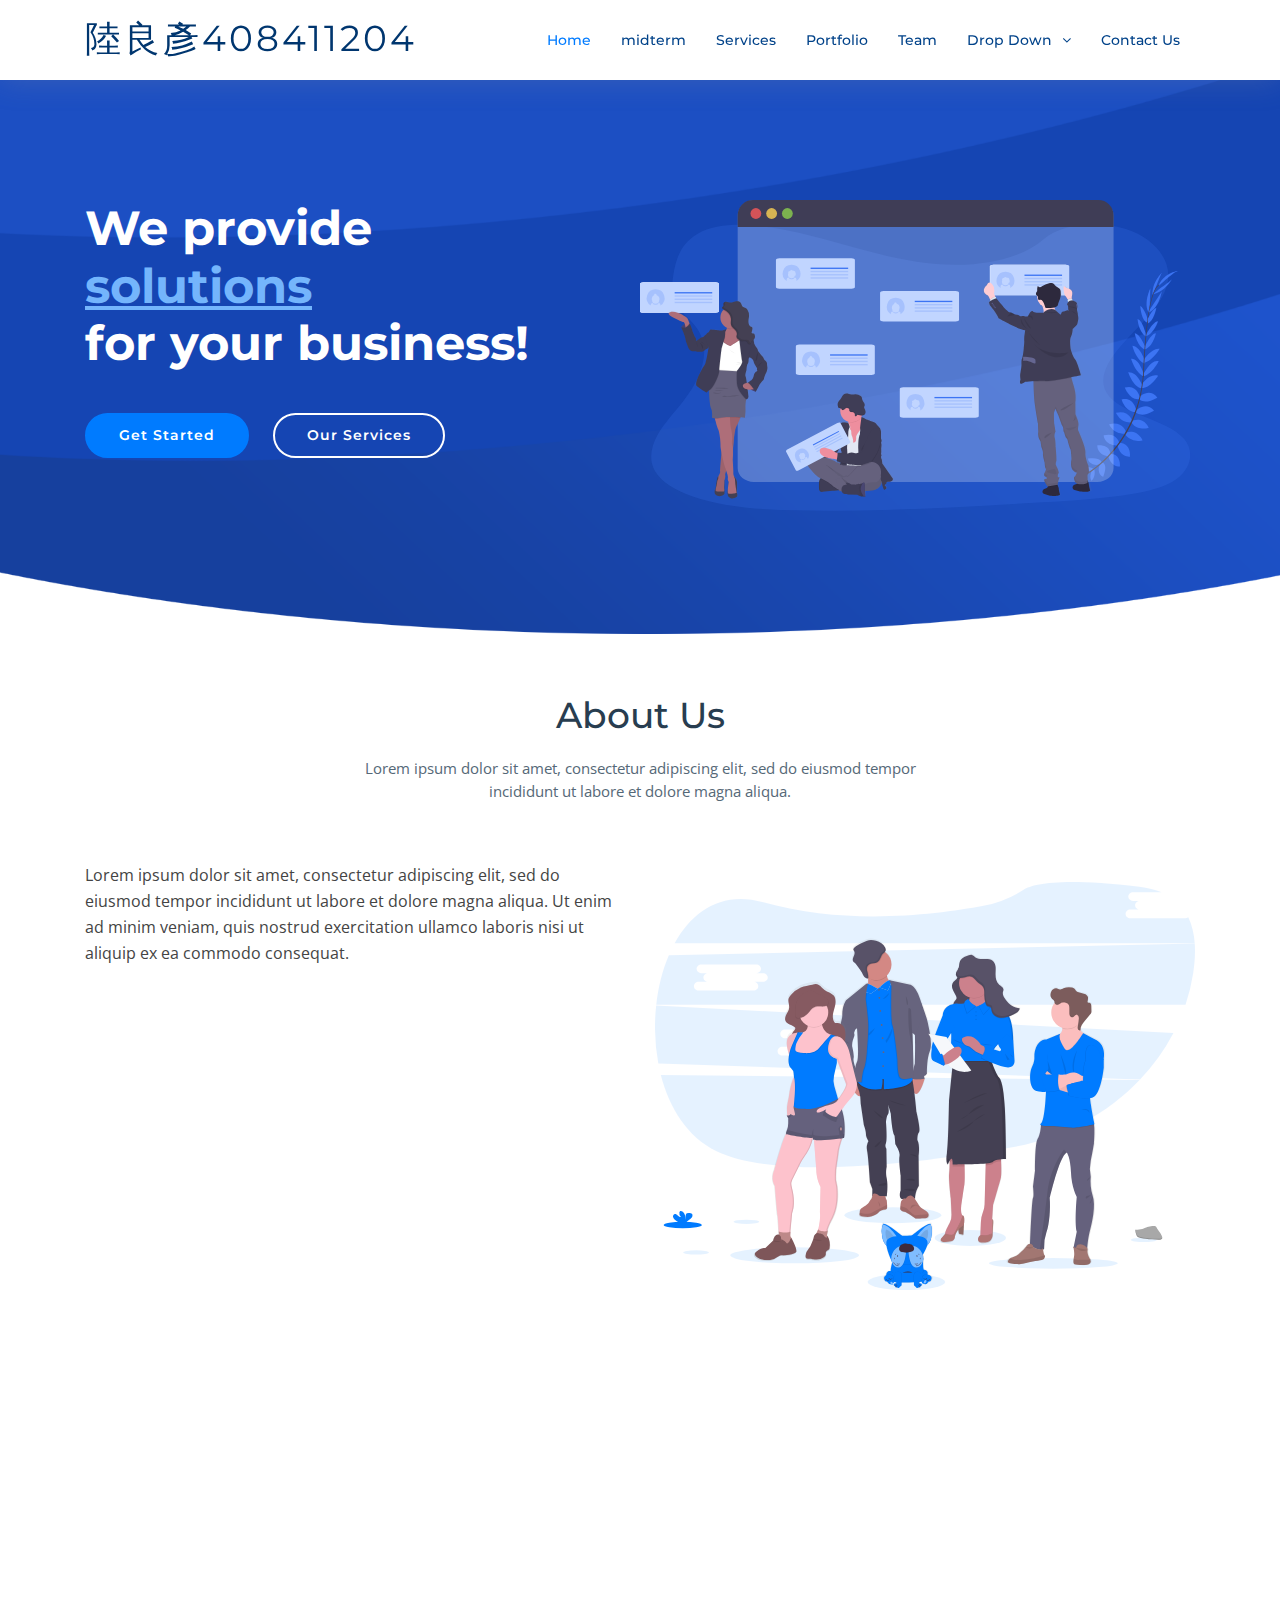
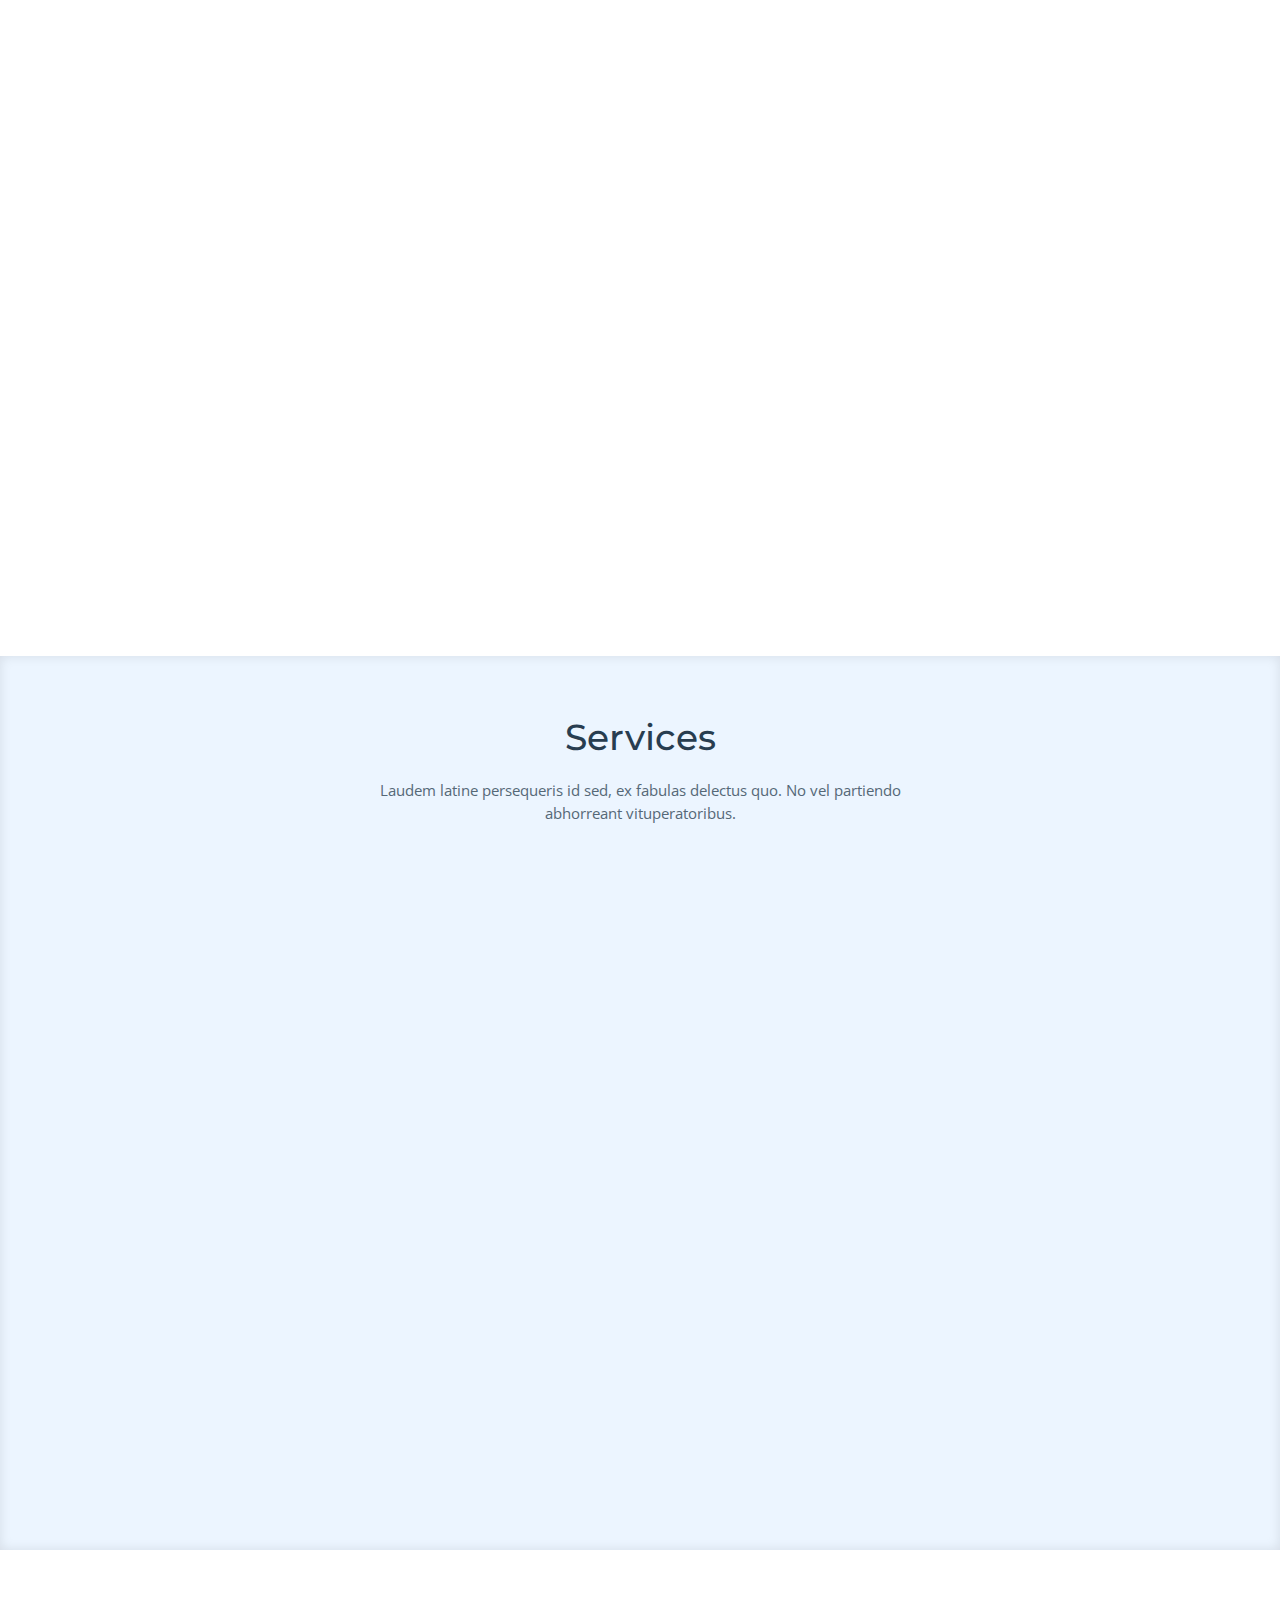
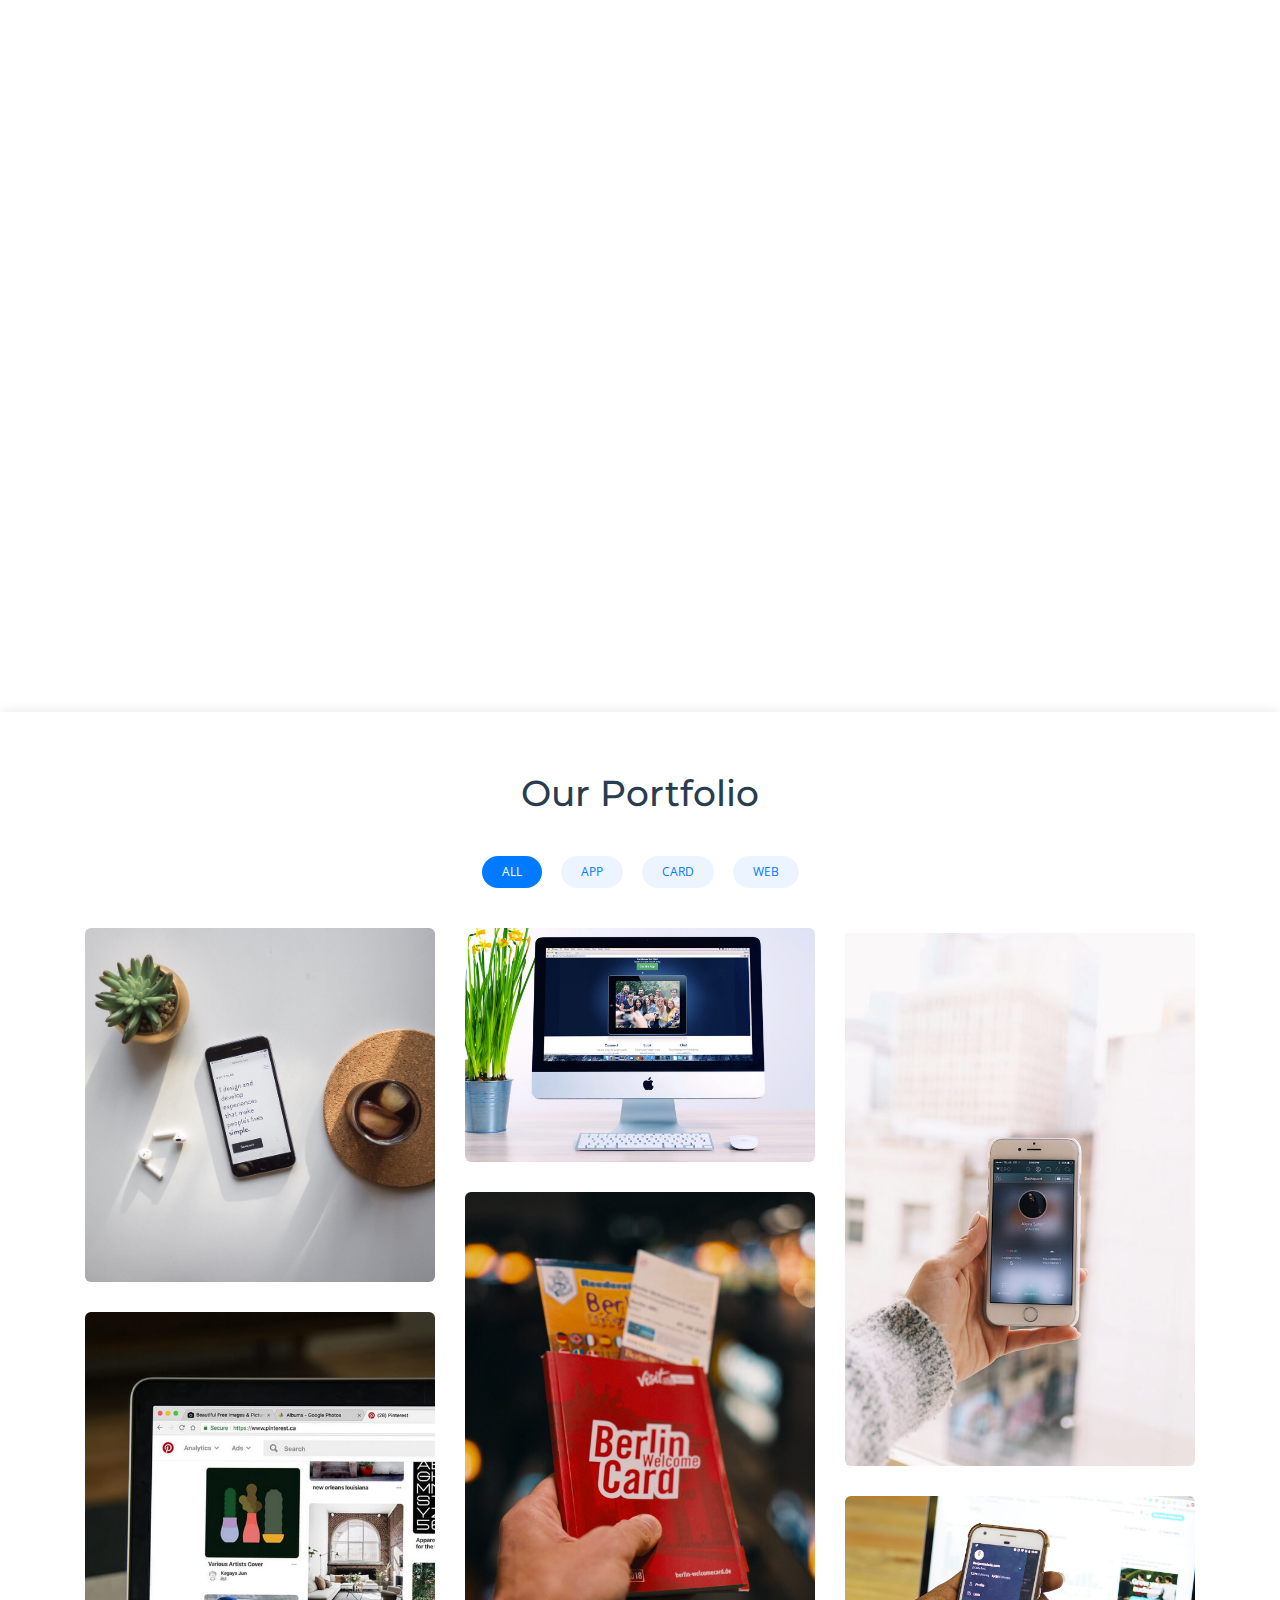
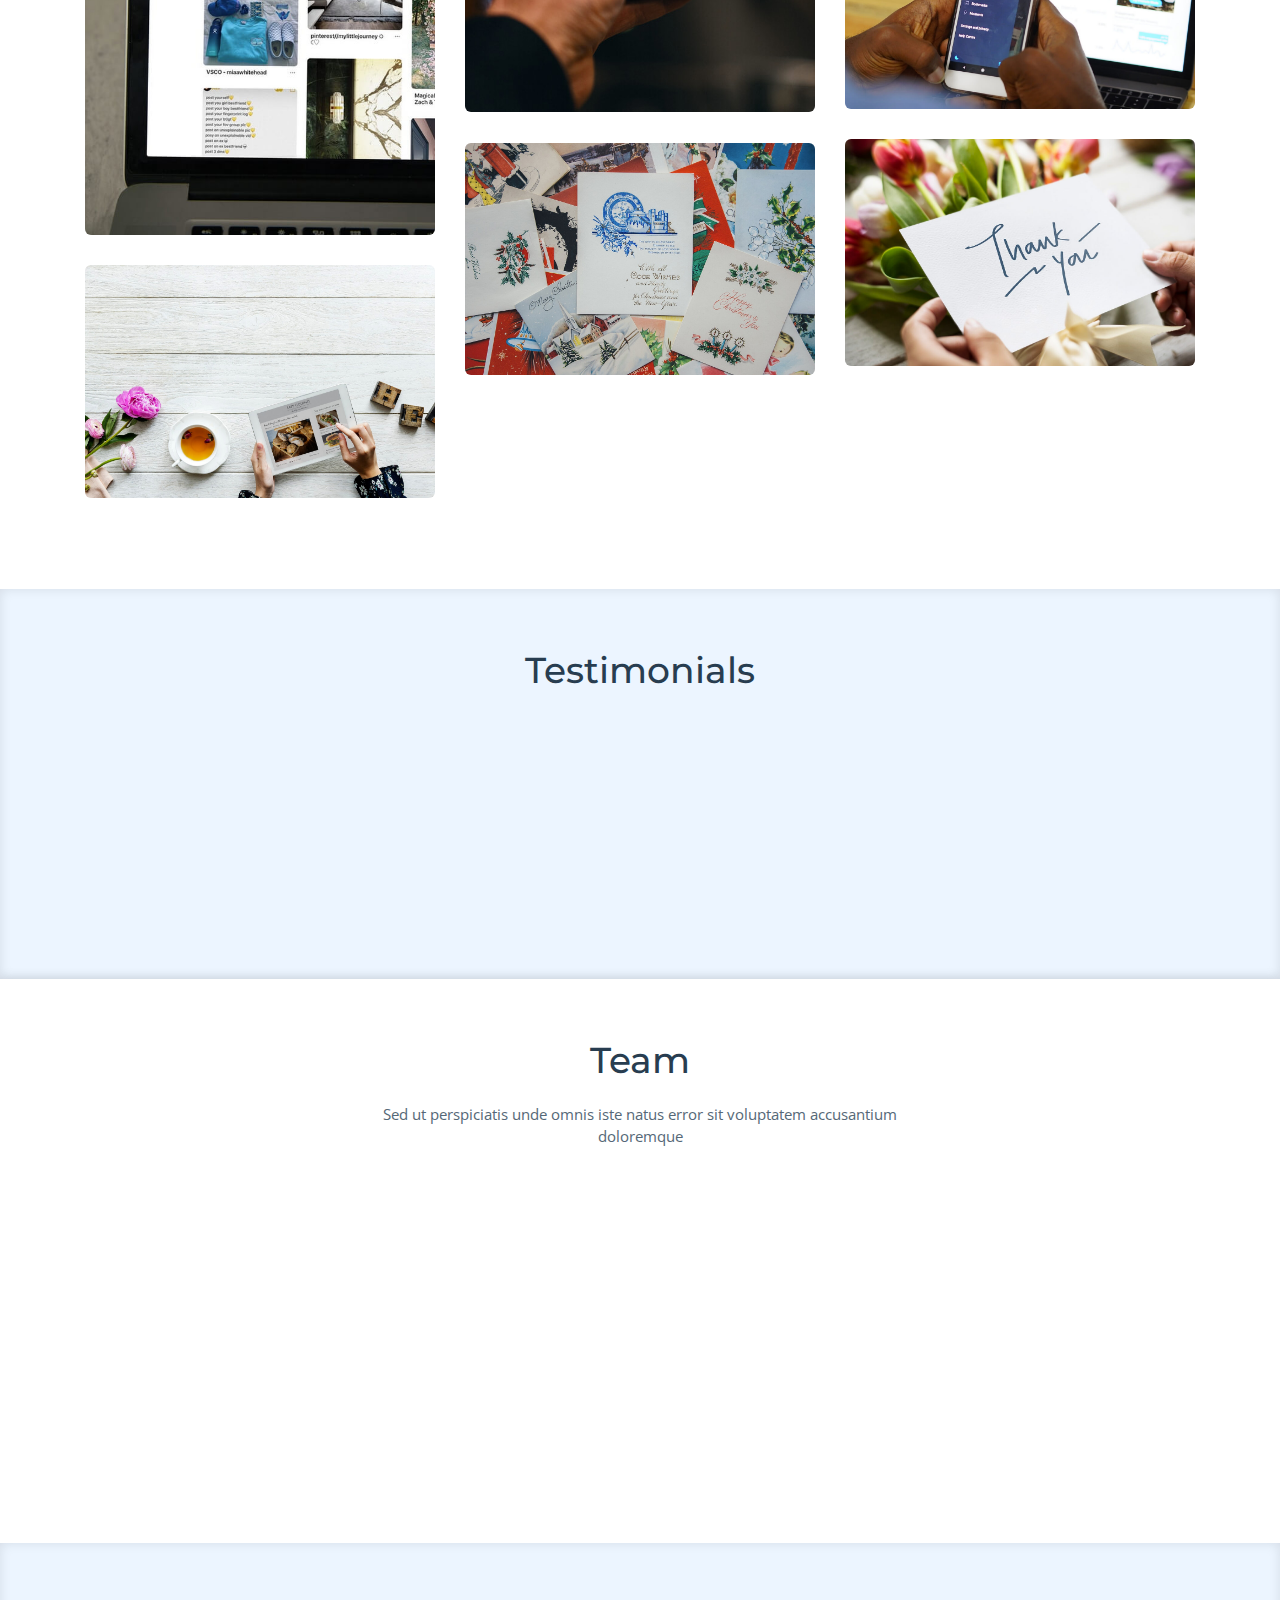
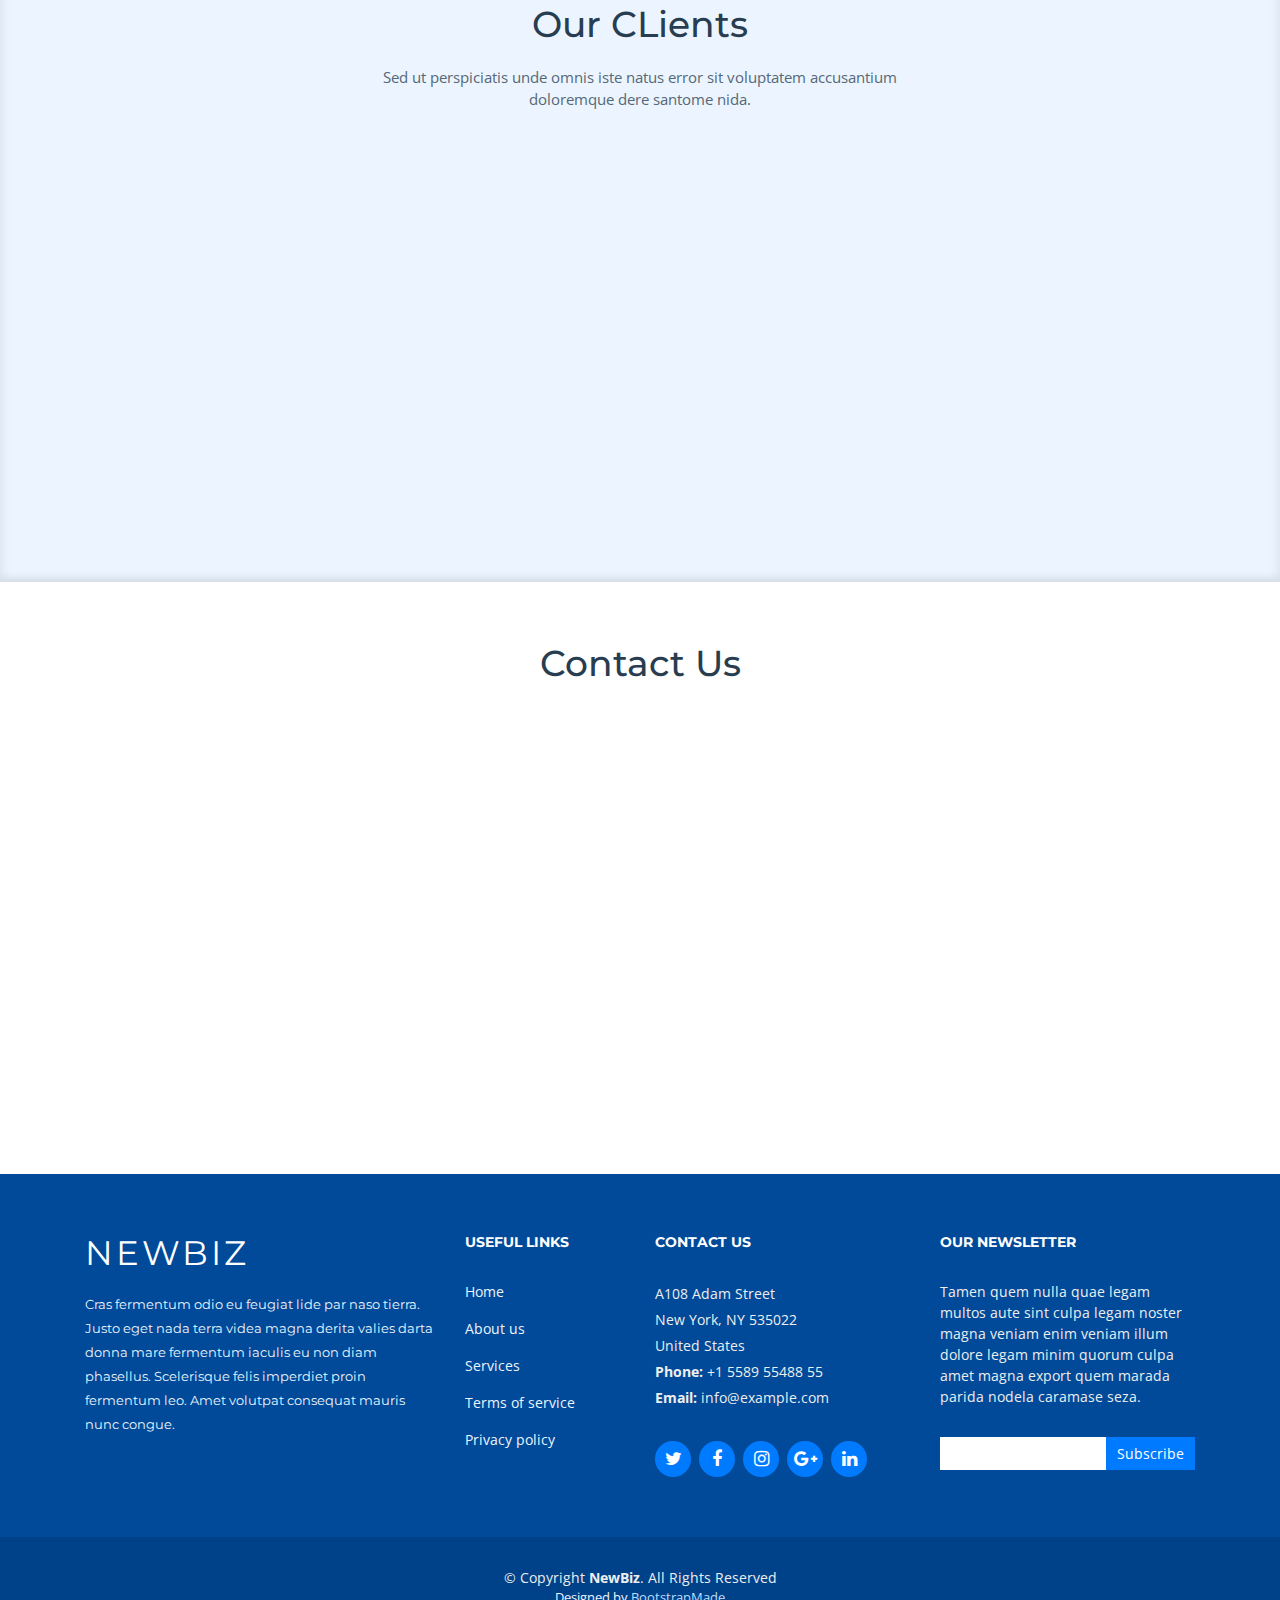
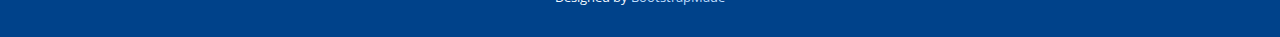
<file: p1/NewBiz/index.html>
<!DOCTYPE html>
<html lang="en">
<head>
  <meta charset="utf-8">
  <title>NewBiz Bootstrap Template</title>
  <meta content="width=device-width, initial-scale=1.0" name="viewport">
  <meta content="" name="keywords">
  <meta content="" name="description">

  <!-- Favicons -->
  <link href="img/favicon.png" rel="icon">
  <link href="img/apple-touch-icon.png" rel="apple-touch-icon">

  <!-- Google Fonts -->
  <link href="https://fonts.googleapis.com/css?family=Open+Sans:300,300i,400,400i,700,700i|Montserrat:300,400,500,700" rel="stylesheet">

  <!-- Bootstrap CSS File -->
  <link href="lib/bootstrap/css/bootstrap.min.css" rel="stylesheet">

  <!-- Libraries CSS Files -->
  <link href="lib/font-awesome/css/font-awesome.min.css" rel="stylesheet">
  <link href="lib/animate/animate.min.css" rel="stylesheet">
  <link href="lib/ionicons/css/ionicons.min.css" rel="stylesheet">
  <link href="lib/owlcarousel/assets/owl.carousel.min.css" rel="stylesheet">
  <link href="lib/lightbox/css/lightbox.min.css" rel="stylesheet">

  <!-- Main Stylesheet File -->
  <link href="css/style.css" rel="stylesheet">

  <!-- =======================================================
    Theme Name: NewBiz
    Theme URL: https://bootstrapmade.com/newbiz-bootstrap-business-template/
    Author: BootstrapMade.com
    License: https://bootstrapmade.com/license/
  ======================================================= -->
</head>

<body>

  <!--==========================
  Header
  ============================-->
  <header id="header" class="fixed-top">
    <div class="container">

      <div class="logo float-left">
        <!-- Uncomment below if you prefer to use an image logo -->
        <h1 class="text-light"><a href="#header"><span>陸良彥408411204</span></a></h1> 
        
      </div>

      <nav class="main-nav float-right d-none d-lg-block">
        <ul>
          <li class="active"><a href="#intro">Home</a></li>
          <li><a href="./github.html">midterm</a></li>
          <li><a href="#services">Services</a></li>
          <li><a href="#portfolio">Portfolio</a></li>
          <li><a href="#team">Team</a></li>
          <li class="drop-down"><a href="">Drop Down</a>
            <ul>
              <li><a href="#">Drop Down 1</a></li>
              <li class="drop-down"><a href="#">Drop Down 2</a>
                <ul>
                  <li><a href="#">Deep Drop Down 1</a></li>
                  <li><a href="#">Deep Drop Down 2</a></li>
                  <li><a href="#">Deep Drop Down 3</a></li>
                  <li><a href="#">Deep Drop Down 4</a></li>
                  <li><a href="#">Deep Drop Down 5</a></li>
                </ul>
              </li>
              <li><a href="#">Drop Down 3</a></li>
              <li><a href="#">Drop Down 4</a></li>
              <li><a href="#">Drop Down 5</a></li>
            </ul>
          </li>
          <li><a href="#contact">Contact Us</a></li>
        </ul>
      </nav><!-- .main-nav -->
      
    </div>
  </header><!-- #header -->

  <!--==========================
    Intro Section
  ============================-->
  <section id="intro" class="clearfix">
    <div class="container">

      <div class="intro-img">
        <img src="img/intro-img.svg" alt="" class="img-fluid">
      </div>

      <div class="intro-info">
        <h2>We provide<br><span>solutions</span><br>for your business!</h2>
        <div>
          <a href="#about" class="btn-get-started scrollto">Get Started</a>
          <a href="#services" class="btn-services scrollto">Our Services</a>
        </div>
      </div>

    </div>
  </section><!-- #intro -->

  <main id="main">

    <!--==========================
      About Us Section
    ============================-->
    <section id="about">
      <div class="container">

        <header class="section-header">
          <h3>About Us</h3>
          <p>Lorem ipsum dolor sit amet, consectetur adipiscing elit, sed do eiusmod tempor incididunt ut labore et dolore magna aliqua.</p>
        </header>

        <div class="row about-container">

          <div class="col-lg-6 content order-lg-1 order-2">
            <p>
              Lorem ipsum dolor sit amet, consectetur adipiscing elit, sed do eiusmod tempor incididunt ut labore et dolore magna aliqua. Ut enim ad minim veniam, quis nostrud exercitation ullamco laboris nisi ut aliquip ex ea commodo consequat.
            </p>

            <div class="icon-box wow fadeInUp">
              <div class="icon"><i class="fa fa-shopping-bag"></i></div>
              <h4 class="title"><a href="">Eiusmod Tempor</a></h4>
              <p class="description">Et harum quidem rerum facilis est et expedita distinctio. Nam libero tempore, cum soluta nobis est eligendi</p>
            </div>

            <div class="icon-box wow fadeInUp" data-wow-delay="0.2s">
              <div class="icon"><i class="fa fa-photo"></i></div>
              <h4 class="title"><a href="">Magni Dolores</a></h4>
              <p class="description">Excepteur sint occaecat cupidatat non proident, sunt in culpa qui officia deserunt mollit anim id est laborum</p>
            </div>

            <div class="icon-box wow fadeInUp" data-wow-delay="0.4s">
              <div class="icon"><i class="fa fa-bar-chart"></i></div>
              <h4 class="title"><a href="">Dolor Sitema</a></h4>
              <p class="description">Minim veniam, quis nostrud exercitation ullamco laboris nisi ut aliquip ex ea commodo consequat tarad limino ata</p>
            </div>

          </div>

          <div class="col-lg-6 background order-lg-2 order-1 wow fadeInUp">
            <img src="img/about-img.svg" class="img-fluid" alt="">
          </div>
        </div>

        <div class="row about-extra">
          <div class="col-lg-6 wow fadeInUp">
            <img src="img/about-extra-1.svg" class="img-fluid" alt="">
          </div>
          <div class="col-lg-6 wow fadeInUp pt-5 pt-lg-0">
            <h4>Voluptatem dignissimos provident quasi corporis voluptates sit assumenda.</h4>
            <p>
              Ipsum in aspernatur ut possimus sint. Quia omnis est occaecati possimus ea. Quas molestiae perspiciatis occaecati qui rerum. Deleniti quod porro sed quisquam saepe. Numquam mollitia recusandae non ad at et a.
            </p>
            <p>
              Ad vitae recusandae odit possimus. Quaerat cum ipsum corrupti. Odit qui asperiores ea corporis deserunt veritatis quidem expedita perferendis. Qui rerum eligendi ex doloribus quia sit. Porro rerum eum eum.
            </p>
          </div>
        </div>

        <div class="row about-extra">
          <div class="col-lg-6 wow fadeInUp order-1 order-lg-2">
            <img src="img/about-extra-2.svg" class="img-fluid" alt="">
          </div>

          <div class="col-lg-6 wow fadeInUp pt-4 pt-lg-0 order-2 order-lg-1">
            <h4>Neque saepe temporibus repellat ea ipsum et. Id vel et quia tempora facere reprehenderit.</h4>
            <p>
             Delectus alias ut incidunt delectus nam placeat in consequatur. Sed cupiditate quia ea quis. Voluptas nemo qui aut distinctio. Cumque fugit earum est quam officiis numquam. Ducimus corporis autem at blanditiis beatae incidunt sunt. 
            </p>
            <p>
              Voluptas saepe natus quidem blanditiis. Non sunt impedit voluptas mollitia beatae. Qui esse molestias. Laudantium libero nisi vitae debitis. Dolorem cupiditate est perferendis iusto.
            </p>
            <p>
              Eum quia in. Magni quas ipsum a. Quis ex voluptatem inventore sint quia modi. Numquam est aut fuga mollitia exercitationem nam accusantium provident quia.
            </p>
          </div>
          
        </div>

      </div>
    </section><!-- #about -->

    <!--==========================
      Services Section
    ============================-->
    <section id="services" class="section-bg">
      <div class="container">

        <header class="section-header">
          <h3>Services</h3>
          <p>Laudem latine persequeris id sed, ex fabulas delectus quo. No vel partiendo abhorreant vituperatoribus.</p>
        </header>

        <div class="row">

          <div class="col-md-6 col-lg-5 offset-lg-1 wow bounceInUp" data-wow-duration="1.4s">
            <div class="box">
              <div class="icon"><i class="ion-ios-analytics-outline" style="color: #ff689b;"></i></div>
              <h4 class="title"><a href="">Lorem Ipsum</a></h4>
              <p class="description">Voluptatum deleniti atque corrupti quos dolores et quas molestias excepturi sint occaecati cupiditate non provident</p>
            </div>
          </div>
          <div class="col-md-6 col-lg-5 wow bounceInUp" data-wow-duration="1.4s">
            <div class="box">
              <div class="icon"><i class="ion-ios-bookmarks-outline" style="color: #e9bf06;"></i></div>
              <h4 class="title"><a href="">Dolor Sitema</a></h4>
              <p class="description">Minim veniam, quis nostrud exercitation ullamco laboris nisi ut aliquip ex ea commodo consequat tarad limino ata</p>
            </div>
          </div>

          <div class="col-md-6 col-lg-5 offset-lg-1 wow bounceInUp" data-wow-delay="0.1s" data-wow-duration="1.4s">
            <div class="box">
              <div class="icon"><i class="ion-ios-paper-outline" style="color: #3fcdc7;"></i></div>
              <h4 class="title"><a href="">Sed ut perspiciatis</a></h4>
              <p class="description">Duis aute irure dolor in reprehenderit in voluptate velit esse cillum dolore eu fugiat nulla pariatur</p>
            </div>
          </div>
          <div class="col-md-6 col-lg-5 wow bounceInUp" data-wow-delay="0.1s" data-wow-duration="1.4s">
            <div class="box">
              <div class="icon"><i class="ion-ios-speedometer-outline" style="color:#41cf2e;"></i></div>
              <h4 class="title"><a href="">Magni Dolores</a></h4>
              <p class="description">Excepteur sint occaecat cupidatat non proident, sunt in culpa qui officia deserunt mollit anim id est laborum</p>
            </div>
          </div>

          <div class="col-md-6 col-lg-5 offset-lg-1 wow bounceInUp" data-wow-delay="0.2s" data-wow-duration="1.4s">
            <div class="box">
              <div class="icon"><i class="ion-ios-world-outline" style="color: #d6ff22;"></i></div>
              <h4 class="title"><a href="">Nemo Enim</a></h4>
              <p class="description">At vero eos et accusamus et iusto odio dignissimos ducimus qui blanditiis praesentium voluptatum deleniti atque</p>
            </div>
          </div>
          <div class="col-md-6 col-lg-5 wow bounceInUp" data-wow-delay="0.2s" data-wow-duration="1.4s">
            <div class="box">
              <div class="icon"><i class="ion-ios-clock-outline" style="color: #4680ff;"></i></div>
              <h4 class="title"><a href="">Eiusmod Tempor</a></h4>
              <p class="description">Et harum quidem rerum facilis est et expedita distinctio. Nam libero tempore, cum soluta nobis est eligendi</p>
            </div>
          </div>

        </div>

      </div>
    </section><!-- #services -->

    <!--==========================
      Why Us Section
    ============================-->
    <section id="why-us" class="wow fadeIn">
      <div class="container">
        <header class="section-header">
          <h3>Why choose us?</h3>
          <p>Laudem latine persequeris id sed, ex fabulas delectus quo. No vel partiendo abhorreant vituperatoribus.</p>
        </header>

        <div class="row row-eq-height justify-content-center">

          <div class="col-lg-4 mb-4">
            <div class="card wow bounceInUp">
                <i class="fa fa-diamond"></i>
              <div class="card-body">
                <h5 class="card-title">Corporis dolorem</h5>
                <p class="card-text">Deleniti optio et nisi dolorem debitis. Aliquam nobis est temporibus sunt ab inventore officiis aut voluptatibus.</p>
                <a href="#" class="readmore">Read more </a>
              </div>
            </div>
          </div>

          <div class="col-lg-4 mb-4">
            <div class="card wow bounceInUp">
                <i class="fa fa-language"></i>
              <div class="card-body">
                <h5 class="card-title">Voluptates dolores</h5>
                <p class="card-text">Voluptates nihil et quis omnis et eaque omnis sint aut. Ducimus dolorum aspernatur.</p>
                <a href="#" class="readmore">Read more </a>
              </div>
            </div>
          </div>

          <div class="col-lg-4 mb-4">
            <div class="card wow bounceInUp">
                <i class="fa fa-object-group"></i>
              <div class="card-body">
                <h5 class="card-title">Eum ut aspernatur</h5>
                <p class="card-text">Autem quod nesciunt eos ea aut amet laboriosam ab. Eos quis porro in non nemo ex. </p>
                <a href="#" class="readmore">Read more </a>
              </div>
            </div>
          </div>

        </div>

        <div class="row counters">

          <div class="col-lg-3 col-6 text-center">
            <span data-toggle="counter-up">274</span>
            <p>Clients</p>
          </div>

          <div class="col-lg-3 col-6 text-center">
            <span data-toggle="counter-up">421</span>
            <p>Projects</p>
          </div>

          <div class="col-lg-3 col-6 text-center">
            <span data-toggle="counter-up">1,364</span>
            <p>Hours Of Support</p>
          </div>

          <div class="col-lg-3 col-6 text-center">
            <span data-toggle="counter-up">18</span>
            <p>Hard Workers</p>
          </div>
  
        </div>

      </div>
    </section>

    <!--==========================
      Portfolio Section
    ============================-->
    <section id="portfolio" class="clearfix">
      <div class="container">

        <header class="section-header">
          <h3 class="section-title">Our Portfolio</h3>
        </header>

        <div class="row">
          <div class="col-lg-12">
            <ul id="portfolio-flters">
              <li data-filter="*" class="filter-active">All</li>
              <li data-filter=".filter-app">App</li>
              <li data-filter=".filter-card">Card</li>
              <li data-filter=".filter-web">Web</li>
            </ul>
          </div>
        </div>

        <div class="row portfolio-container">

          <div class="col-lg-4 col-md-6 portfolio-item filter-app">
            <div class="portfolio-wrap">
              <img src="img/portfolio/app1.jpg" class="img-fluid" alt="">
              <div class="portfolio-info">
                <h4><a href="#">App 1</a></h4>
                <p>App</p>
                <div>
                  <a href="img/portfolio/app1.jpg" data-lightbox="portfolio" data-title="App 1" class="link-preview" title="Preview"><i class="ion ion-eye"></i></a>
                  <a href="#" class="link-details" title="More Details"><i class="ion ion-android-open"></i></a>
                </div>
              </div>
            </div>
          </div>

          <div class="col-lg-4 col-md-6 portfolio-item filter-web" data-wow-delay="0.1s">
            <div class="portfolio-wrap">
              <img src="img/portfolio/web3.jpg" class="img-fluid" alt="">
              <div class="portfolio-info">
                <h4><a href="#">Web 3</a></h4>
                <p>Web</p>
                <div>
                  <a href="img/portfolio/web3.jpg" class="link-preview" data-lightbox="portfolio" data-title="Web 3" title="Preview"><i class="ion ion-eye"></i></a>
                  <a href="#" class="link-details" title="More Details"><i class="ion ion-android-open"></i></a>
                </div>
              </div>
            </div>
          </div>

          <div class="col-lg-4 col-md-6 portfolio-item filter-app" data-wow-delay="0.2s">
            <div class="portfolio-wrap">
              <img src="img/portfolio/app2.jpg" class="img-fluid" alt="">
              <div class="portfolio-info">
                <h4><a href="#">App 2</a></h4>
                <p>App</p>
                <div>
                  <a href="img/portfolio/app2.jpg" class="link-preview" data-lightbox="portfolio" data-title="App 2" title="Preview"><i class="ion ion-eye"></i></a>
                  <a href="#" class="link-details" title="More Details"><i class="ion ion-android-open"></i></a>
                </div>
              </div>
            </div>
          </div>

          <div class="col-lg-4 col-md-6 portfolio-item filter-card">
            <div class="portfolio-wrap">
              <img src="img/portfolio/card2.jpg" class="img-fluid" alt="">
              <div class="portfolio-info">
                <h4><a href="#">Card 2</a></h4>
                <p>Card</p>
                <div>
                  <a href="img/portfolio/card2.jpg" class="link-preview" data-lightbox="portfolio" data-title="Card 2" title="Preview"><i class="ion ion-eye"></i></a>
                  <a href="#" class="link-details" title="More Details"><i class="ion ion-android-open"></i></a>
                </div>
              </div>
            </div>
          </div>

          <div class="col-lg-4 col-md-6 portfolio-item filter-web" data-wow-delay="0.1s">
            <div class="portfolio-wrap">
              <img src="img/portfolio/web2.jpg" class="img-fluid" alt="">
              <div class="portfolio-info">
                <h4><a href="#">Web 2</a></h4>
                <p>Web</p>
                <div>
                  <a href="img/portfolio/web2.jpg" class="link-preview" data-lightbox="portfolio" data-title="Web 2" title="Preview"><i class="ion ion-eye"></i></a>
                  <a href="#" class="link-details" title="More Details"><i class="ion ion-android-open"></i></a>
                </div>
              </div>
            </div>
          </div>

          <div class="col-lg-4 col-md-6 portfolio-item filter-app" data-wow-delay="0.2s">
            <div class="portfolio-wrap">
              <img src="img/portfolio/app3.jpg" class="img-fluid" alt="">
              <div class="portfolio-info">
                <h4><a href="#">App 3</a></h4>
                <p>App</p>
                <div>
                  <a href="img/portfolio/app3.jpg" class="link-preview" data-lightbox="portfolio" data-title="App 3" title="Preview"><i class="ion ion-eye"></i></a>
                  <a href="#" class="link-details" title="More Details"><i class="ion ion-android-open"></i></a>
                </div>
              </div>
            </div>
          </div>

          <div class="col-lg-4 col-md-6 portfolio-item filter-card">
            <div class="portfolio-wrap">
              <img src="img/portfolio/card1.jpg" class="img-fluid" alt="">
              <div class="portfolio-info">
                <h4><a href="#">Card 1</a></h4>
                <p>Card</p>
                <div>
                  <a href="img/portfolio/card1.jpg" class="link-preview" data-lightbox="portfolio" data-title="Card 1" title="Preview"><i class="ion ion-eye"></i></a>
                  <a href="#" class="link-details" title="More Details"><i class="ion ion-android-open"></i></a>
                </div>
              </div>
            </div>
          </div>

          <div class="col-lg-4 col-md-6 portfolio-item filter-card" data-wow-delay="0.1s">
            <div class="portfolio-wrap">
              <img src="img/portfolio/card3.jpg" class="img-fluid" alt="">
              <div class="portfolio-info">
                <h4><a href="#">Card 3</a></h4>
                <p>Card</p>
                <div>
                  <a href="img/portfolio/card3.jpg" class="link-preview" data-lightbox="portfolio" data-title="Card 3" title="Preview"><i class="ion ion-eye"></i></a>
                  <a href="#" class="link-details" title="More Details"><i class="ion ion-android-open"></i></a>
                </div>
              </div>
            </div>
          </div>

          <div class="col-lg-4 col-md-6 portfolio-item filter-web" data-wow-delay="0.2s">
            <div class="portfolio-wrap">
              <img src="img/portfolio/web1.jpg" class="img-fluid" alt="">
              <div class="portfolio-info">
                <h4><a href="#">Web 1</a></h4>
                <p>Web</p>
                <div>
                  <a href="img/portfolio/web1.jpg" class="link-preview" data-lightbox="portfolio" data-title="Web 1" title="Preview"><i class="ion ion-eye"></i></a>
                  <a href="#" class="link-details" title="More Details"><i class="ion ion-android-open"></i></a>
                </div>
              </div>
            </div>
          </div>

        </div>

      </div>
    </section><!-- #portfolio -->

    <!--==========================
      Clients Section
    ============================-->
    <section id="testimonials" class="section-bg">
      <div class="container">

        <header class="section-header">
          <h3>Testimonials</h3>
        </header>

        <div class="row justify-content-center">
          <div class="col-lg-8">

            <div class="owl-carousel testimonials-carousel wow fadeInUp">
    
              <div class="testimonial-item">
                <img src="img/testimonial-1.jpg" class="testimonial-img" alt="">
                <h3>Saul Goodman</h3>
                <h4>Ceo &amp; Founder</h4>
                <p>
                  Proin iaculis purus consequat sem cure digni ssim donec porttitora entum suscipit rhoncus. Accusantium quam, ultricies eget id, aliquam eget nibh et. Maecen aliquam, risus at semper.
                </p>
              </div>
    
              <div class="testimonial-item">
                <img src="img/testimonial-2.jpg" class="testimonial-img" alt="">
                <h3>Sara Wilsson</h3>
                <h4>Designer</h4>
                <p>
                  Export tempor illum tamen malis malis eram quae irure esse labore quem cillum quid cillum eram malis quorum velit fore eram velit sunt aliqua noster fugiat irure amet legam anim culpa.
                </p>
              </div>
    
              <div class="testimonial-item">
                <img src="img/testimonial-3.jpg" class="testimonial-img" alt="">
                <h3>Jena Karlis</h3>
                <h4>Store Owner</h4>
                <p>
                  Enim nisi quem export duis labore cillum quae magna enim sint quorum nulla quem veniam duis minim tempor labore quem eram duis noster aute amet eram fore quis sint minim.
                </p>
              </div>
    
              <div class="testimonial-item">
                <img src="img/testimonial-4.jpg" class="testimonial-img" alt="">
                <h3>Matt Brandon</h3>
                <h4>Freelancer</h4>
                <p>
                  Fugiat enim eram quae cillum dolore dolor amet nulla culpa multos export minim fugiat minim velit minim dolor enim duis veniam ipsum anim magna sunt elit fore quem dolore labore illum veniam.
                </p>
              </div>
    
              <div class="testimonial-item">
                <img src="img/testimonial-5.jpg" class="testimonial-img" alt="">
                <h3>John Larson</h3>
                <h4>Entrepreneur</h4>
                <p>
                  Quis quorum aliqua sint quem legam fore sunt eram irure aliqua veniam tempor noster veniam enim culpa labore duis sunt culpa nulla illum cillum fugiat legam esse veniam culpa fore nisi cillum quid.
                </p>
              </div>

            </div>

          </div>
        </div>


      </div>
    </section><!-- #testimonials -->

    <!--==========================
      Team Section
    ============================-->
    <section id="team">
      <div class="container">
        <div class="section-header">
          <h3>Team</h3>
          <p>Sed ut perspiciatis unde omnis iste natus error sit voluptatem accusantium doloremque</p>
        </div>

        <div class="row">

          <div class="col-lg-3 col-md-6 wow fadeInUp">
            <div class="member">
              <img src="img/team-1.jpg" class="img-fluid" alt="">
              <div class="member-info">
                <div class="member-info-content">
                  <h4>Walter White</h4>
                  <span>Chief Executive Officer</span>
                  <div class="social">
                    <a href=""><i class="fa fa-twitter"></i></a>
                    <a href=""><i class="fa fa-facebook"></i></a>
                    <a href=""><i class="fa fa-google-plus"></i></a>
                    <a href=""><i class="fa fa-linkedin"></i></a>
                  </div>
                </div>
              </div>
            </div>
          </div>

          <div class="col-lg-3 col-md-6 wow fadeInUp" data-wow-delay="0.1s">
            <div class="member">
              <img src="img/team-2.jpg" class="img-fluid" alt="">
              <div class="member-info">
                <div class="member-info-content">
                  <h4>Sarah Jhonson</h4>
                  <span>Product Manager</span>
                  <div class="social">
                    <a href=""><i class="fa fa-twitter"></i></a>
                    <a href=""><i class="fa fa-facebook"></i></a>
                    <a href=""><i class="fa fa-google-plus"></i></a>
                    <a href=""><i class="fa fa-linkedin"></i></a>
                  </div>
                </div>
              </div>
            </div>
          </div>

          <div class="col-lg-3 col-md-6 wow fadeInUp" data-wow-delay="0.2s">
            <div class="member">
              <img src="img/team-3.jpg" class="img-fluid" alt="">
              <div class="member-info">
                <div class="member-info-content">
                  <h4>William Anderson</h4>
                  <span>CTO</span>
                  <div class="social">
                    <a href=""><i class="fa fa-twitter"></i></a>
                    <a href=""><i class="fa fa-facebook"></i></a>
                    <a href=""><i class="fa fa-google-plus"></i></a>
                    <a href=""><i class="fa fa-linkedin"></i></a>
                  </div>
                </div>
              </div>
            </div>
          </div>

          <div class="col-lg-3 col-md-6 wow fadeInUp" data-wow-delay="0.3s">
            <div class="member">
              <img src="img/team-4.jpg" class="img-fluid" alt="">
              <div class="member-info">
                <div class="member-info-content">
                  <h4>Amanda Jepson</h4>
                  <span>Accountant</span>
                  <div class="social">
                    <a href=""><i class="fa fa-twitter"></i></a>
                    <a href=""><i class="fa fa-facebook"></i></a>
                    <a href=""><i class="fa fa-google-plus"></i></a>
                    <a href=""><i class="fa fa-linkedin"></i></a>
                  </div>
                </div>
              </div>
            </div>
          </div>

        </div>

      </div>
    </section><!-- #team -->

    <!--==========================
      Clients Section
    ============================-->
    <section id="clients" class="section-bg">

      <div class="container">

        <div class="section-header">
          <h3>Our CLients</h3>
          <p>Sed ut perspiciatis unde omnis iste natus error sit voluptatem accusantium doloremque dere santome nida.</p>
        </div>

        <div class="row no-gutters clients-wrap clearfix wow fadeInUp">

          <div class="col-lg-3 col-md-4 col-xs-6">
            <div class="client-logo">
              <img src="img/clients/client-1.png" class="img-fluid" alt="">
            </div>
          </div>
          
          <div class="col-lg-3 col-md-4 col-xs-6">
            <div class="client-logo">
              <img src="img/clients/client-2.png" class="img-fluid" alt="">
            </div>
          </div>
        
          <div class="col-lg-3 col-md-4 col-xs-6">
            <div class="client-logo">
              <img src="img/clients/client-3.png" class="img-fluid" alt="">
            </div>
          </div>
          
          <div class="col-lg-3 col-md-4 col-xs-6">
            <div class="client-logo">
              <img src="img/clients/client-4.png" class="img-fluid" alt="">
            </div>
          </div>
          
          <div class="col-lg-3 col-md-4 col-xs-6">
            <div class="client-logo">
              <img src="img/clients/client-5.png" class="img-fluid" alt="">
            </div>
          </div>
        
          <div class="col-lg-3 col-md-4 col-xs-6">
            <div class="client-logo">
              <img src="img/clients/client-6.png" class="img-fluid" alt="">
            </div>
          </div>
          
          <div class="col-lg-3 col-md-4 col-xs-6">
            <div class="client-logo">
              <img src="img/clients/client-7.png" class="img-fluid" alt="">
            </div>
          </div>
          
          <div class="col-lg-3 col-md-4 col-xs-6">
            <div class="client-logo">
              <img src="img/clients/client-8.png" class="img-fluid" alt="">
            </div>
          </div>

        </div>

      </div>

    </section>

    <!--==========================
      Contact Section
    ============================-->
    <section id="contact">
      <div class="container-fluid">

        <div class="section-header">
          <h3>Contact Us</h3>
        </div>

        <div class="row wow fadeInUp">

          <div class="col-lg-6">
            <div class="map mb-4 mb-lg-0">
              <iframe src="https://www.google.com/maps/embed?pb=!1m14!1m8!1m3!1d12097.433213460943!2d-74.0062269!3d40.7101282!3m2!1i1024!2i768!4f13.1!3m3!1m2!1s0x0%3A0xb89d1fe6bc499443!2sDowntown+Conference+Center!5e0!3m2!1smk!2sbg!4v1539943755621" frameborder="0" style="border:0; width: 100%; height: 312px;" allowfullscreen></iframe>
            </div>
          </div>

          <div class="col-lg-6">
            <div class="row">
              <div class="col-md-5 info">
                <i class="ion-ios-location-outline"></i>
                <p>A108 Adam Street, NY 535022</p>
              </div>
              <div class="col-md-4 info">
                <i class="ion-ios-email-outline"></i>
                <p>info@example.com</p>
              </div>
              <div class="col-md-3 info">
                <i class="ion-ios-telephone-outline"></i>
                <p>+1 5589 55488 55</p>
              </div>
            </div>

            <div class="form">
              <div id="sendmessage">Your message has been sent. Thank you!</div>
              <div id="errormessage"></div>
              <form action="" method="post" role="form" class="contactForm">
                <div class="form-row">
                  <div class="form-group col-lg-6">
                    <input type="text" name="name" class="form-control" id="name" placeholder="Your Name" data-rule="minlen:4" data-msg="Please enter at least 4 chars" />
                    <div class="validation"></div>
                  </div>
                  <div class="form-group col-lg-6">
                    <input type="email" class="form-control" name="email" id="email" placeholder="Your Email" data-rule="email" data-msg="Please enter a valid email" />
                    <div class="validation"></div>
                  </div>
                </div>
                <div class="form-group">
                  <input type="text" class="form-control" name="subject" id="subject" placeholder="Subject" data-rule="minlen:4" data-msg="Please enter at least 8 chars of subject" />
                  <div class="validation"></div>
                </div>
                <div class="form-group">
                  <textarea class="form-control" name="message" rows="5" data-rule="required" data-msg="Please write something for us" placeholder="Message"></textarea>
                  <div class="validation"></div>
                </div>
                <div class="text-center"><button type="submit" title="Send Message">Send Message</button></div>
              </form>
            </div>
          </div>

        </div>

      </div>
    </section><!-- #contact -->

  </main>

  <!--==========================
    Footer
  ============================-->
  <footer id="footer">
    <div class="footer-top">
      <div class="container">
        <div class="row">

          <div class="col-lg-4 col-md-6 footer-info">
            <h3>NewBiz</h3>
            <p>Cras fermentum odio eu feugiat lide par naso tierra. Justo eget nada terra videa magna derita valies darta donna mare fermentum iaculis eu non diam phasellus. Scelerisque felis imperdiet proin fermentum leo. Amet volutpat consequat mauris nunc congue.</p>
          </div>

          <div class="col-lg-2 col-md-6 footer-links">
            <h4>Useful Links</h4>
            <ul>
              <li><a href="#">Home</a></li>
              <li><a href="#">About us</a></li>
              <li><a href="#">Services</a></li>
              <li><a href="#">Terms of service</a></li>
              <li><a href="#">Privacy policy</a></li>
            </ul>
          </div>

          <div class="col-lg-3 col-md-6 footer-contact">
            <h4>Contact Us</h4>
            <p>
              A108 Adam Street <br>
              New York, NY 535022<br>
              United States <br>
              <strong>Phone:</strong> +1 5589 55488 55<br>
              <strong>Email:</strong> info@example.com<br>
            </p>

            <div class="social-links">
              <a href="#" class="twitter"><i class="fa fa-twitter"></i></a>
              <a href="#" class="facebook"><i class="fa fa-facebook"></i></a>
              <a href="#" class="instagram"><i class="fa fa-instagram"></i></a>
              <a href="#" class="google-plus"><i class="fa fa-google-plus"></i></a>
              <a href="#" class="linkedin"><i class="fa fa-linkedin"></i></a>
            </div>

          </div>

          <div class="col-lg-3 col-md-6 footer-newsletter">
            <h4>Our Newsletter</h4>
            <p>Tamen quem nulla quae legam multos aute sint culpa legam noster magna veniam enim veniam illum dolore legam minim quorum culpa amet magna export quem marada parida nodela caramase seza.</p>
            <form action="" method="post">
              <input type="email" name="email"><input type="submit"  value="Subscribe">
            </form>
          </div>

        </div>
      </div>
    </div>

    <div class="container">
      <div class="copyright">
        &copy; Copyright <strong>NewBiz</strong>. All Rights Reserved
      </div>
      <div class="credits">
        <!--
          All the links in the footer should remain intact.
          You can delete the links only if you purchased the pro version.
          Licensing information: https://bootstrapmade.com/license/
          Purchase the pro version with working PHP/AJAX contact form: https://bootstrapmade.com/buy/?theme=NewBiz
        -->
        Designed by <a href="https://bootstrapmade.com/">BootstrapMade</a>
      </div>
    </div>
  </footer><!-- #footer -->

  <a href="#" class="back-to-top"><i class="fa fa-chevron-up"></i></a>
  <!-- Uncomment below i you want to use a preloader -->
  <!-- <div id="preloader"></div> -->

  <!-- JavaScript Libraries -->
  <script src="lib/jquery/jquery.min.js"></script>
  <script src="lib/jquery/jquery-migrate.min.js"></script>
  <script src="lib/bootstrap/js/bootstrap.bundle.min.js"></script>
  <script src="lib/easing/easing.min.js"></script>
  <script src="lib/mobile-nav/mobile-nav.js"></script>
  <script src="lib/wow/wow.min.js"></script>
  <script src="lib/waypoints/waypoints.min.js"></script>
  <script src="lib/counterup/counterup.min.js"></script>
  <script src="lib/owlcarousel/owl.carousel.min.js"></script>
  <script src="lib/isotope/isotope.pkgd.min.js"></script>
  <script src="lib/lightbox/js/lightbox.min.js"></script>
  <!-- Contact Form JavaScript File -->
  <script src="contactform/contactform.js"></script>

  <!-- Template Main Javascript File -->
  <script src="js/main.js"></script>

</body>
</html>
</file>
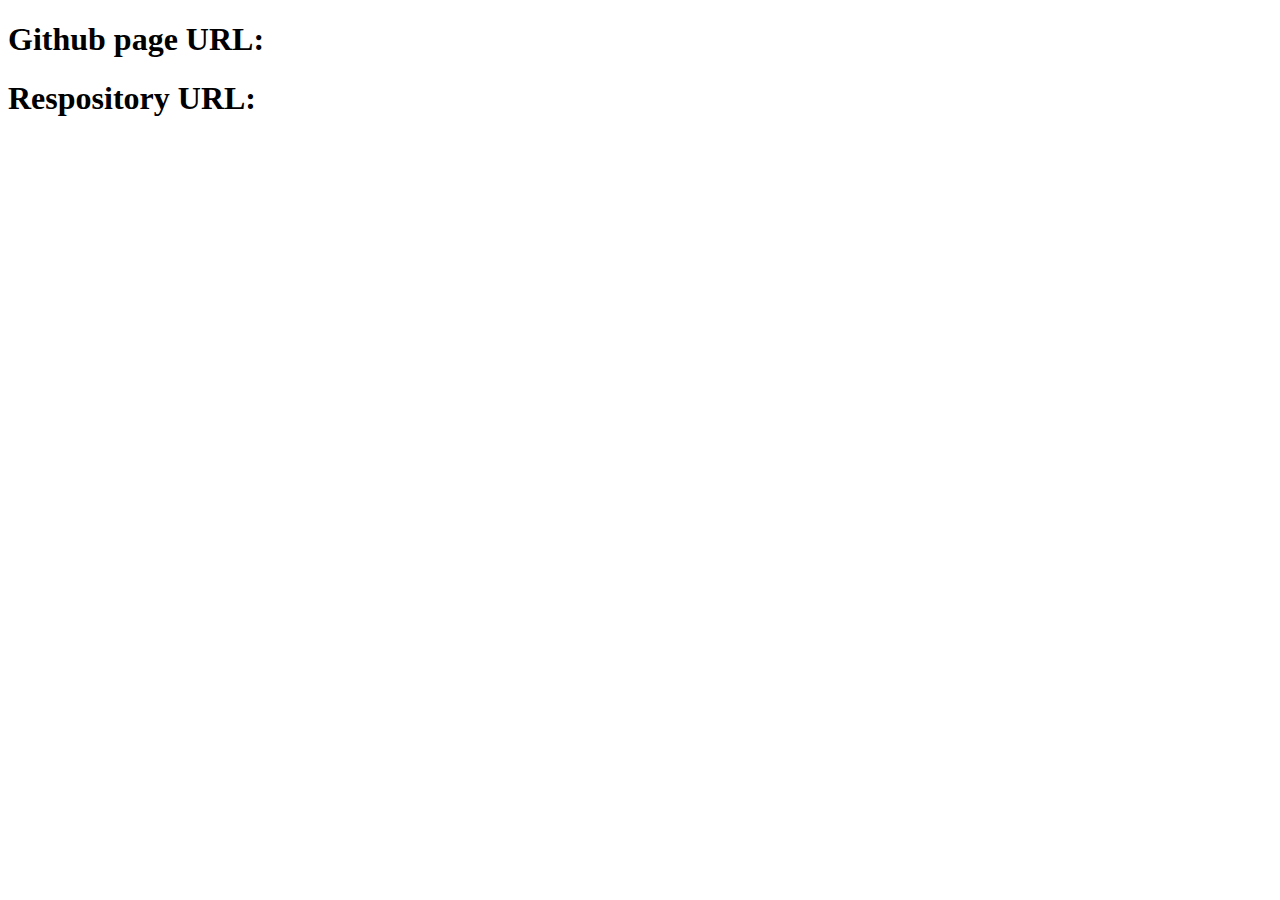
<file: p1/NewBiz/github.html>
<!DOCTYPE html>
<html lang="en">
  <head>
    <meta charset="UTF-8" />
    <meta name="viewport" content="width=, initial-scale=1.0" />
    <meta http-equiv="X-UA-Compatible" content="ie=edge" />
    <title>Document</title>
  </head>
  <body>
    <div class="width 80%">
        <p><h1>Github page URL:</h1></p>
        <p><h1>Respository URL:</h1></p>

    </div>
  </body>
</html>
</file>
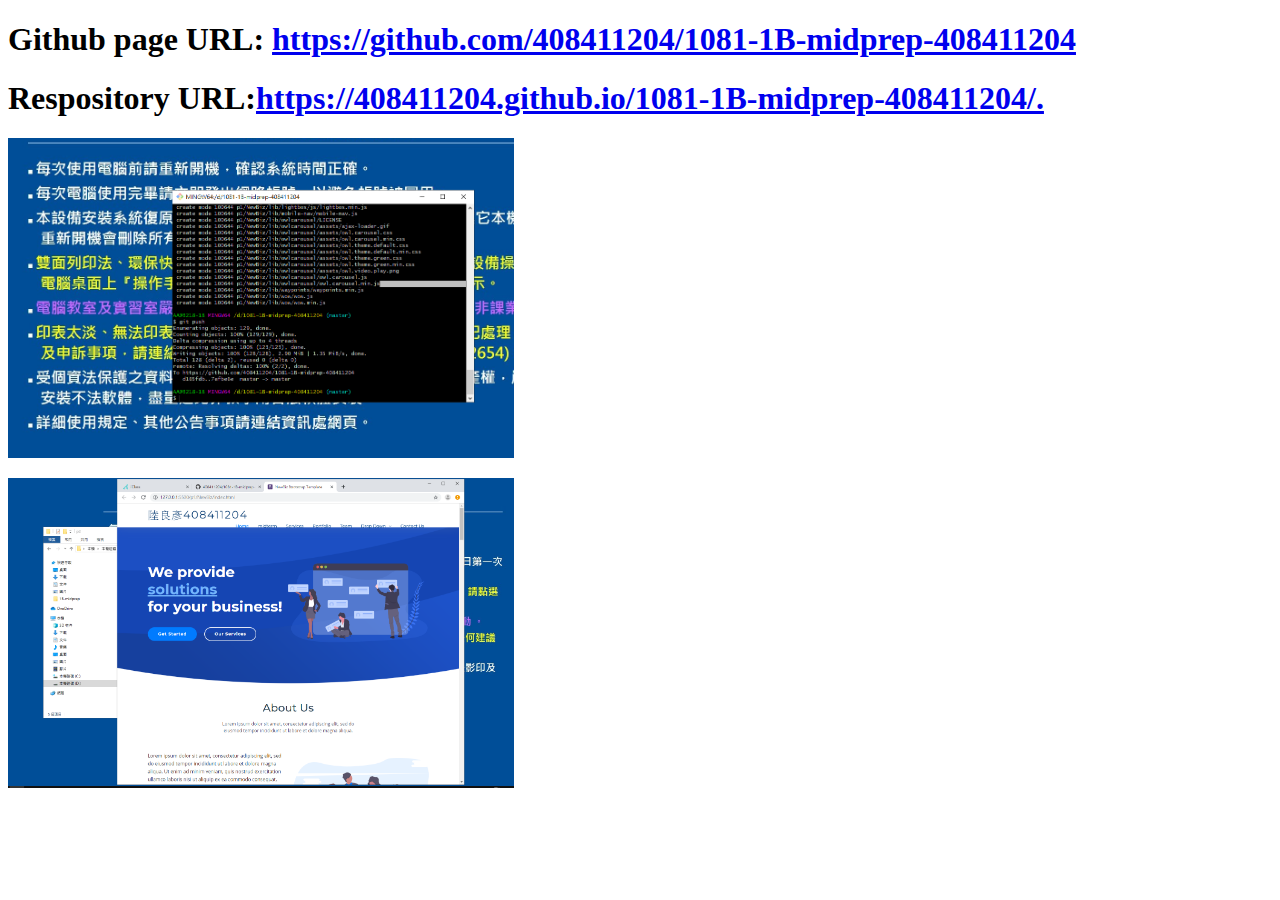
<file: 1B-midprep/p1/NewBiz/github.html>
<!DOCTYPE html>
<html lang="en">
  <head>
    <meta charset="UTF-8" />
    <meta name="viewport" content="width=, initial-scale=1.0" />
    <meta http-equiv="X-UA-Compatible" content="ie=edge" />
    <title>Document</title>
  </head>
  <body>
    <div class="width 80%">
        <p><h1>Github page URL: <a href="https://github.com/408411204/1081-1B-midprep-408411204">https://github.com/408411204/1081-1B-midprep-408411204</a></h1></p>
        <p><h1>Respository URL:<a href="https://408411204.github.io/1081-1B-midprep-408411204/p1/NewBiz/index.html">https://408411204.github.io/1081-1B-midprep-408411204/.</a></h1></p>
    <p><img src="./img1.PNG" width=40%/></p>
    <p><img src="./img2.PNG" width=40%></p>
    
    </div>
  </body>
</html>
</file>
<file: p1/NewBiz/css/style.css>
/*
  Theme Name: NewBiz
  Theme URL: https://bootstrapmade.com/newbiz-bootstrap-business-template/
  Author: BootstrapMade.com
  License: https://bootstrapmade.com/license/
*/

/*--------------------------------------------------------------
# General
--------------------------------------------------------------*/

body {
  background: #fff;
  color: #444;
  font-family: "Open Sans", sans-serif;
}

a {
  color: #007bff;
  transition: 0.5s;
}

a:hover,
a:active,
a:focus {
  color: #0b6bd3;
  outline: none;
  text-decoration: none;
}

p {
  padding: 0;
  margin: 0 0 30px 0;
}

h1,
h2,
h3,
h4,
h5,
h6 {
  font-family: "Montserrat", sans-serif;
  font-weight: 400;
  margin: 0 0 20px 0;
  padding: 0;
}

/* Back to top button */

.back-to-top {
  position: fixed;
  display: none;
  background: #007bff;
  color: #fff;
  width: 44px;
  height: 44px;
  text-align: center;
  line-height: 1;
  font-size: 16px;
  border-radius: 50%;
  right: 15px;
  bottom: 15px;
  transition: background 0.5s;
  z-index: 11;
}

.back-to-top i {
  padding-top: 12px;
  color: #fff;
}

/* Prelaoder */

#preloader {
  position: fixed;
  top: 0;
  left: 0;
  right: 0;
  bottom: 0;
  z-index: 9999;
  overflow: hidden;
  background: #fff;
}

#preloader:before {
  content: "";
  position: fixed;
  top: calc(50% - 30px);
  left: calc(50% - 30px);
  border: 6px solid #f2f2f2;
  border-top: 6px solid #007bff;
  border-radius: 50%;
  width: 60px;
  height: 60px;
  -webkit-animation: animate-preloader 1s linear infinite;
  animation: animate-preloader 1s linear infinite;
}

@-webkit-keyframes animate-preloader {
  0% {
    -webkit-transform: rotate(0deg);
    transform: rotate(0deg);
  }

  100% {
    -webkit-transform: rotate(360deg);
    transform: rotate(360deg);
  }
}

@keyframes animate-preloader {
  0% {
    -webkit-transform: rotate(0deg);
    transform: rotate(0deg);
  }

  100% {
    -webkit-transform: rotate(360deg);
    transform: rotate(360deg);
  }
}

/*--------------------------------------------------------------
# Header
--------------------------------------------------------------*/

#header {
  height: 80px;
  transition: all 0.5s;
  z-index: 997;
  transition: all 0.5s;
  padding: 20px 0;
  background: #fff;
  box-shadow: 0px 0px 30px rgba(127, 137, 161, 0.3);
}

#header.header-scrolled,
#header.header-pages {
  height: 60px;
  padding: 10px 0;
}

#header .logo h1 {
  font-size: 36px;
  margin: 0;
  padding: 0;
  line-height: 1;
  font-weight: 400;
  letter-spacing: 3px;
  text-transform: uppercase;
}

#header .logo h1 a,
#header .logo h1 a:hover {
  color: #00366f;
  text-decoration: none;
}

#header .logo img {
  padding: 0;
  margin: 7px 0;
  max-height: 26px;
}

.main-pages {
  margin-top: 60px;
}

/*--------------------------------------------------------------
# Intro Section
--------------------------------------------------------------*/

#intro {
  width: 100%;
  position: relative;
  background: url("../img/intro-bg.png") center bottom no-repeat;
  background-size: cover;
  padding: 200px 0 120px 0;
}

#intro .intro-img {
  width: 50%;
  float: right;
}

#intro .intro-info {
  width: 50%;
  float: left;
}

#intro .intro-info h2 {
  color: #fff;
  margin-bottom: 40px;
  font-size: 48px;
  font-weight: 700;
}

#intro .intro-info h2 span {
  color: #74b5fc;
  text-decoration: underline;
}

#intro .intro-info .btn-get-started,
#intro .intro-info .btn-services {
  font-family: "Montserrat", sans-serif;
  font-size: 14px;
  font-weight: 600;
  letter-spacing: 1px;
  display: inline-block;
  padding: 10px 32px;
  border-radius: 50px;
  transition: 0.5s;
  margin: 0 20px 20px 0;
  color: #fff;
}

#intro .intro-info .btn-get-started {
  background: #007bff;
  border: 2px solid #007bff;
  color: #fff;
}

#intro .intro-info .btn-get-started:hover {
  background: none;
  border-color: #fff;
  color: #fff;
}

#intro .intro-info .btn-services {
  border: 2px solid #fff;
}

#intro .intro-info .btn-services:hover {
  background: #007bff;
  border-color: #007bff;
  color: #fff;
}

/*--------------------------------------------------------------
# Navigation Menu
--------------------------------------------------------------*/

/* Desktop Navigation */

.main-nav {
  /* Drop Down */
  /* Deep Drop Down */
}

.main-nav,
.main-nav * {
  margin: 0;
  padding: 0;
  list-style: none;
}

.main-nav > ul > li {
  position: relative;
  white-space: nowrap;
  float: left;
}

.main-nav a {
  display: block;
  position: relative;
  color: #004289;
  padding: 10px 15px;
  transition: 0.3s;
  font-size: 14px;
  font-family: "Montserrat", sans-serif;
  font-weight: 500;
}

.main-nav a:hover,
.main-nav .active > a,
.main-nav li:hover > a {
  color: #007bff;
  text-decoration: none;
}

.main-nav .drop-down ul {
  display: block;
  position: absolute;
  left: 0;
  top: calc(100% + 30px);
  z-index: 99;
  opacity: 0;
  visibility: hidden;
  padding: 10px 0;
  background: #fff;
  box-shadow: 0px 0px 30px rgba(127, 137, 161, 0.25);
  transition: ease all 0.3s;
}

.main-nav .drop-down:hover > ul {
  opacity: 1;
  top: 100%;
  visibility: visible;
}

.main-nav .drop-down li {
  min-width: 180px;
  position: relative;
}

.main-nav .drop-down ul a {
  padding: 10px 20px;
  font-size: 13px;
  color: #004289;
}

.main-nav .drop-down ul a:hover,
.main-nav .drop-down ul .active > a,
.main-nav .drop-down ul li:hover > a {
  color: #007bff;
}

.main-nav .drop-down > a:after {
  content: "\f107";
  font-family: FontAwesome;
  padding-left: 10px;
}

.main-nav .drop-down .drop-down ul {
  top: 0;
  left: calc(100% - 30px);
}

.main-nav .drop-down .drop-down:hover > ul {
  opacity: 1;
  top: 0;
  left: 100%;
}

.main-nav .drop-down .drop-down > a {
  padding-right: 35px;
}

.main-nav .drop-down .drop-down > a:after {
  content: "\f105";
  position: absolute;
  right: 15px;
}

/* Mobile Navigation */

.mobile-nav {
  position: fixed;
  top: 0;
  bottom: 0;
  z-index: 9999;
  overflow-y: auto;
  left: -260px;
  width: 260px;
  padding-top: 18px;
  background: rgba(19, 39, 57, 0.8);
  transition: 0.4s;
}

.mobile-nav * {
  margin: 0;
  padding: 0;
  list-style: none;
}

.mobile-nav a {
  display: block;
  position: relative;
  color: #fff;
  padding: 10px 20px;
  font-weight: 500;
}

.mobile-nav a:hover,
.mobile-nav .active > a,
.mobile-nav li:hover > a {
  color: #74b5fc;
  text-decoration: none;
}

.mobile-nav .drop-down > a:after {
  content: "\f078";
  font-family: FontAwesome;
  padding-left: 10px;
  position: absolute;
  right: 15px;
}

.mobile-nav .active.drop-down > a:after {
  content: "\f077";
}

.mobile-nav .drop-down > a {
  padding-right: 35px;
}

.mobile-nav .drop-down ul {
  display: none;
  overflow: hidden;
}

.mobile-nav .drop-down li {
  padding-left: 20px;
}

.mobile-nav-toggle {
  position: fixed;
  right: 0;
  top: 0;
  z-index: 9998;
  border: 0;
  background: none;
  font-size: 24px;
  transition: all 0.4s;
  outline: none !important;
  line-height: 1;
  cursor: pointer;
  text-align: right;
}

.mobile-nav-toggle i {
  margin: 18px 18px 0 0;
  color: #004289;
}

.mobile-nav-overly {
  width: 100%;
  height: 100%;
  z-index: 9997;
  top: 0;
  left: 0;
  position: fixed;
  background: rgba(19, 39, 57, 0.8);
  overflow: hidden;
  display: none;
}

.mobile-nav-active {
  overflow: hidden;
}

.mobile-nav-active .mobile-nav {
  left: 0;
}

.mobile-nav-active .mobile-nav-toggle i {
  color: #fff;
}

/*--------------------------------------------------------------
# Sections
--------------------------------------------------------------*/

/* Sections Header
--------------------------------*/

.section-header h3 {
  font-size: 36px;
  color: #283d50;
  text-align: center;
  font-weight: 500;
  position: relative;
}

.section-header p {
  text-align: center;
  margin: auto;
  font-size: 15px;
  padding-bottom: 60px;
  color: #556877;
  width: 50%;
}

/* Section with background
--------------------------------*/

.section-bg {
  background: #ecf5ff;
}

/* About Us Section
--------------------------------*/

#about {
  background: #fff;
  padding: 60px 0;
}

#about .about-container .background {
  margin: 20px 0;
}

#about .about-container .content {
  background: #fff;
}

#about .about-container .title {
  color: #333;
  font-weight: 700;
  font-size: 32px;
}

#about .about-container p {
  line-height: 26px;
}

#about .about-container p:last-child {
  margin-bottom: 0;
}

#about .about-container .icon-box {
  background: #fff;
  background-size: cover;
  padding: 0 0 30px 0;
}

#about .about-container .icon-box .icon {
  float: left;
  background: #fff;
  width: 64px;
  height: 64px;
  display: -webkit-box;
  display: -webkit-flex;
  display: -ms-flexbox;
  display: flex;
  -webkit-box-pack: center;
  -webkit-justify-content: center;
  -ms-flex-pack: center;
  justify-content: center;
  -webkit-box-align: center;
  -webkit-align-items: center;
  -ms-flex-align: center;
  align-items: center;
  -webkit-box-orient: vertical;
  -webkit-box-direction: normal;
  -webkit-flex-direction: column;
  -ms-flex-direction: column;
  flex-direction: column;
  text-align: center;
  border-radius: 50%;
  border: 2px solid #007bff;
  transition: all 0.3s ease-in-out;
}

#about .about-container .icon-box .icon i {
  color: #007bff;
  font-size: 24px;
}

#about .about-container .icon-box:hover .icon {
  background: #007bff;
}

#about .about-container .icon-box:hover .icon i {
  color: #fff;
}

#about .about-container .icon-box .title {
  margin-left: 80px;
  font-weight: 600;
  margin-bottom: 5px;
  font-size: 18px;
}

#about .about-container .icon-box .title a {
  color: #283d50;
}

#about .about-container .icon-box .description {
  margin-left: 80px;
  line-height: 24px;
  font-size: 14px;
}

#about .about-extra {
  padding-top: 60px;
}

#about .about-extra h4 {
  font-weight: 600;
  font-size: 24px;
}

/* Services Section
--------------------------------*/

#services {
  padding: 60px 0 40px 0;
  box-shadow: inset 0px 0px 12px 0px rgba(0, 0, 0, 0.1);
}

#services .box {
  padding: 30px;
  position: relative;
  overflow: hidden;
  border-radius: 10px;
  margin: 0 10px 40px 10px;
  background: #fff;
  box-shadow: 0 10px 29px 0 rgba(68, 88, 144, 0.1);
  transition: all 0.3s ease-in-out;
}

#services .box:hover {
  -webkit-transform: translateY(-5px);
  transform: translateY(-5px);
}

#services .icon {
  position: absolute;
  left: -10px;
  top: calc(50% - 32px);
}

#services .icon i {
  font-size: 64px;
  line-height: 1;
  transition: 0.5s;
}

#services .title {
  margin-left: 40px;
  font-weight: 700;
  margin-bottom: 15px;
  font-size: 18px;
}

#services .title a {
  color: #111;
}

#services .box:hover .title a {
  color: #007bff;
}

#services .description {
  font-size: 14px;
  margin-left: 40px;
  line-height: 24px;
  margin-bottom: 0;
}

#why-us {
  padding: 60px 0;
  background: #004a99;
}

#why-us .section-header h3,
#why-us .section-header p {
  color: #fff;
}

#why-us .card {
  background: #00458f;
  border-color: #00458f;
  border-radius: 10px;
  margin: 0 15px;
  padding: 15px 0;
  text-align: center;
  color: #fff;
  transition: 0.3s ease-in-out;
  height: 100%;
}

#why-us .card:hover {
  background: #003b7a;
  border-color: #003b7a;
}

#why-us .card i {
  font-size: 48px;
  padding-top: 15px;
  color: #bfddfe;
}

#why-us .card h5 {
  font-size: 22px;
  font-weight: 600;
}

#why-us .card p {
  font-size: 15px;
  color: #d8eafe;
}

#why-us .card .readmore {
  color: #fff;
  font-weight: 600;
  display: inline-block;
  transition: 0.3s ease-in-out;
  border-bottom: #00458f solid 2px;
}

#why-us .card .readmore:hover {
  border-bottom: #fff solid 2px;
}

#why-us .counters {
  padding-top: 40px;
}

#why-us .counters span {
  font-family: "Montserrat", sans-serif;
  font-weight: bold;
  font-size: 48px;
  display: block;
  color: #fff;
}

#why-us .counters p {
  padding: 0;
  margin: 0 0 20px 0;
  font-family: "Montserrat", sans-serif;
  font-size: 14px;
  color: #cce5ff;
}

/* Portfolio Section
--------------------------------*/

#portfolio {
  padding: 60px 0;
  box-shadow: 0px 0px 12px 0px rgba(0, 0, 0, 0.1);
}

#portfolio #portfolio-flters {
  padding: 0;
  margin: 5px 0 35px 0;
  list-style: none;
  text-align: center;
}

#portfolio #portfolio-flters li {
  cursor: pointer;
  margin: 15px 15px 15px 0;
  display: inline-block;
  padding: 6px 20px;
  font-size: 12px;
  line-height: 20px;
  color: #007bff;
  border-radius: 50px;
  text-transform: uppercase;
  background: #ecf5ff;
  margin-bottom: 5px;
  transition: all 0.3s ease-in-out;
}

#portfolio #portfolio-flters li:hover,
#portfolio #portfolio-flters li.filter-active {
  background: #007bff;
  color: #fff;
}

#portfolio #portfolio-flters li:last-child {
  margin-right: 0;
}

#portfolio .portfolio-item {
  position: relative;
  overflow: hidden;
  margin-bottom: 30px;
}

#portfolio .portfolio-item .portfolio-wrap {
  overflow: hidden;
  position: relative;
  border-radius: 6px;
  margin: 0;
}

#portfolio .portfolio-item .portfolio-wrap:hover img {
  opacity: 0.4;
  transition: 0.3s;
}

#portfolio .portfolio-item .portfolio-wrap .portfolio-info {
  position: absolute;
  top: 0;
  right: 0;
  bottom: 0;
  left: 0;
  display: -webkit-box;
  display: -webkit-flex;
  display: -ms-flexbox;
  display: flex;
  -webkit-box-pack: center;
  -webkit-justify-content: center;
  -ms-flex-pack: center;
  justify-content: center;
  -webkit-box-align: center;
  -webkit-align-items: center;
  -ms-flex-align: center;
  align-items: center;
  -webkit-box-orient: vertical;
  -webkit-box-direction: normal;
  -webkit-flex-direction: column;
  -ms-flex-direction: column;
  flex-direction: column;
  text-align: center;
  opacity: 0;
  transition: 0.2s linear;
}

#portfolio .portfolio-item .portfolio-wrap .portfolio-info h4 {
  font-size: 22px;
  line-height: 1px;
  font-weight: 700;
  margin-bottom: 14px;
  padding-bottom: 0;
}

#portfolio .portfolio-item .portfolio-wrap .portfolio-info h4 a {
  color: #fff;
}

#portfolio .portfolio-item .portfolio-wrap .portfolio-info h4 a:hover {
  color: #007bff;
}

#portfolio .portfolio-item .portfolio-wrap .portfolio-info p {
  padding: 0;
  margin: 0;
  color: #e2effe;
  font-weight: 500;
  font-size: 14px;
  text-transform: uppercase;
}

#portfolio .portfolio-item .portfolio-wrap .portfolio-info .link-preview,
#portfolio .portfolio-item .portfolio-wrap .portfolio-info .link-details {
  display: inline-block;
  line-height: 1;
  text-align: center;
  width: 36px;
  height: 36px;
  background: #007bff;
  border-radius: 50%;
  margin: 10px 4px 0 4px;
}

#portfolio .portfolio-item .portfolio-wrap .portfolio-info .link-preview i,
#portfolio .portfolio-item .portfolio-wrap .portfolio-info .link-details i {
  padding-top: 6px;
  font-size: 22px;
  color: #fff;
}

#portfolio .portfolio-item .portfolio-wrap .portfolio-info .link-preview:hover,
#portfolio .portfolio-item .portfolio-wrap .portfolio-info .link-details:hover {
  background: #3395ff;
}

#portfolio .portfolio-item .portfolio-wrap .portfolio-info .link-preview:hover i,
#portfolio .portfolio-item .portfolio-wrap .portfolio-info .link-details:hover i {
  color: #fff;
}

#portfolio .portfolio-item .portfolio-wrap:hover {
  background: #003166;
}

#portfolio .portfolio-item .portfolio-wrap:hover .portfolio-info {
  opacity: 1;
}

/* Testimonials Section
--------------------------------*/

#testimonials {
  padding: 60px 0;
  box-shadow: inset 0px 0px 12px 0px rgba(0, 0, 0, 0.1);
}

#testimonials .section-header {
  margin-bottom: 40px;
}

#testimonials .testimonial-item .testimonial-img {
  width: 120px;
  border-radius: 50%;
  border: 4px solid #fff;
  float: left;
}

#testimonials .testimonial-item h3 {
  font-size: 20px;
  font-weight: bold;
  margin: 10px 0 5px 0;
  color: #111;
  margin-left: 140px;
}

#testimonials .testimonial-item h4 {
  font-size: 14px;
  color: #999;
  margin: 0 0 15px 0;
  margin-left: 140px;
}

#testimonials .testimonial-item p {
  font-style: italic;
  margin: 0 0 15px 140px;
}

#testimonials .owl-nav,
#testimonials .owl-dots {
  margin-top: 5px;
  text-align: center;
}

#testimonials .owl-dot {
  display: inline-block;
  margin: 0 5px;
  width: 12px;
  height: 12px;
  border-radius: 50%;
  background-color: #ddd;
}

#testimonials .owl-dot.active {
  background-color: #007bff;
}

/* Team Section
--------------------------------*/

#team {
  background: #fff;
  padding: 60px 0;
  box-shadow: 0px 0px 12px 0px rgba(0, 0, 0, 0.1);
}

#team .member {
  text-align: center;
  margin-bottom: 20px;
  position: relative;
  border-radius: 50%;
  overflow: hidden;
}

#team .member .member-info {
  opacity: 0;
  display: -webkit-box;
  display: -webkit-flex;
  display: -ms-flexbox;
  display: flex;
  -webkit-box-pack: center;
  -webkit-justify-content: center;
  -ms-flex-pack: center;
  justify-content: center;
  -webkit-box-align: center;
  -webkit-align-items: center;
  -ms-flex-align: center;
  align-items: center;
  position: absolute;
  bottom: 0;
  top: 0;
  left: 0;
  right: 0;
  transition: 0.2s;
}

#team .member .member-info-content {
  margin-top: 50px;
  transition: margin 0.2s;
}

#team .member:hover .member-info {
  background: rgba(0, 62, 128, 0.7);
  opacity: 1;
  transition: 0.4s;
}

#team .member:hover .member-info-content {
  margin-top: 0;
  transition: margin 0.4s;
}

#team .member h4 {
  font-weight: 700;
  margin-bottom: 2px;
  font-size: 18px;
  color: #fff;
}

#team .member span {
  font-style: italic;
  display: block;
  font-size: 13px;
  color: #fff;
}

#team .member .social {
  margin-top: 15px;
}

#team .member .social a {
  transition: none;
  color: #fff;
}

#team .member .social a:hover {
  color: #007bff;
}

#team .member .social i {
  font-size: 18px;
  margin: 0 2px;
}

/* Clients Section
--------------------------------*/

#clients {
  padding: 60px 0;
  box-shadow: inset 0px 0px 12px 0px rgba(0, 0, 0, 0.1);
}

#clients .clients-wrap {
  border-top: 1px solid #d6eaff;
  border-left: 1px solid #d6eaff;
  margin-bottom: 30px;
}

#clients .client-logo {
  padding: 64px;
  display: -webkit-box;
  display: -webkit-flex;
  display: -ms-flexbox;
  display: flex;
  -webkit-box-pack: center;
  -webkit-justify-content: center;
  -ms-flex-pack: center;
  justify-content: center;
  -webkit-box-align: center;
  -webkit-align-items: center;
  -ms-flex-align: center;
  align-items: center;
  border-right: 1px solid #d6eaff;
  border-bottom: 1px solid #d6eaff;
  overflow: hidden;
  background: #fff;
  height: 160px;
}

#clients .client-logo:hover img {
  -webkit-transform: scale(1.2);
  transform: scale(1.2);
}

#clients img {
  transition: all 0.4s ease-in-out;
}

/* Contact Section
--------------------------------*/

#contact {
  box-shadow: 0px 0px 12px 0px rgba(0, 0, 0, 0.1);
  padding: 60px 0;
  overflow: hidden;
}

#contact .section-header {
  padding-bottom: 30px;
}

#contact .contact-about h3 {
  font-size: 36px;
  margin: 0 0 10px 0;
  padding: 0;
  line-height: 1;
  font-family: "Montserrat", sans-serif;
  font-weight: 300;
  letter-spacing: 3px;
  text-transform: uppercase;
  color: #007bff;
}

#contact .contact-about p {
  font-size: 14px;
  line-height: 24px;
  font-family: "Montserrat", sans-serif;
  color: #888;
}

#contact .social-links {
  padding-bottom: 20px;
}

#contact .social-links a {
  font-size: 18px;
  display: inline-block;
  background: #fff;
  color: #007bff;
  line-height: 1;
  padding: 8px 0;
  margin-right: 4px;
  border-radius: 50%;
  text-align: center;
  width: 36px;
  height: 36px;
  transition: 0.3s;
  border: 1px solid #007bff;
}

#contact .social-links a:hover {
  background: #007bff;
  color: #fff;
}

#contact .info {
  color: #283d50;
}

#contact .info i {
  font-size: 32px;
  color: #007bff;
  float: left;
  line-height: 1;
}

#contact .info p {
  padding: 0 0 10px 36px;
  line-height: 28px;
  font-size: 14px;
}

#contact .form #sendmessage {
  color: #007bff;
  border: 1px solid #007bff;
  display: none;
  text-align: center;
  padding: 15px;
  font-weight: 600;
  margin-bottom: 15px;
}

#contact .form #errormessage {
  color: red;
  display: none;
  border: 1px solid red;
  text-align: center;
  padding: 15px;
  font-weight: 600;
  margin-bottom: 15px;
}

#contact .form #sendmessage.show,
#contact .form #errormessage.show,
#contact .form .show {
  display: block;
}

#contact .form .validation {
  color: red;
  display: none;
  margin: 0 0 20px;
  font-weight: 400;
  font-size: 13px;
}

#contact .form input,
#contact .form textarea {
  border-radius: 0;
  box-shadow: none;
  font-size: 14px;
}

#contact .form button[type="submit"] {
  background: #007bff;
  border: 0;
  border-radius: 20px;
  padding: 8px 30px;
  color: #fff;
  transition: 0.3s;
}

#contact .form button[type="submit"]:hover {
  background: #0067d5;
  cursor: pointer;
}

/*--------------------------------------------------------------
# Footer
--------------------------------------------------------------*/

#footer {
  background: #00428a;
  padding: 0 0 30px 0;
  color: #eee;
  font-size: 14px;
}

#footer .footer-top {
  background: #004a99;
  padding: 60px 0 30px 0;
}

#footer .footer-top .footer-info {
  margin-bottom: 30px;
}

#footer .footer-top .footer-info h3 {
  font-size: 34px;
  margin: 0 0 20px 0;
  padding: 2px 0 2px 0;
  line-height: 1;
  font-family: "Montserrat", sans-serif;
  color: #fff;
  font-weight: 400;
  letter-spacing: 3px;
  text-transform: uppercase;
}

#footer .footer-top .footer-info p {
  font-size: 13px;
  line-height: 24px;
  margin-bottom: 0;
  font-family: "Montserrat", sans-serif;
  color: #ecf5ff;
}

#footer .footer-top .social-links a {
  font-size: 18px;
  display: inline-block;
  background: #007bff;
  color: #fff;
  line-height: 1;
  padding: 8px 0;
  margin-right: 4px;
  border-radius: 50%;
  text-align: center;
  width: 36px;
  height: 36px;
  transition: 0.3s;
}

#footer .footer-top .social-links a:hover {
  background: #0067d5;
  color: #fff;
}

#footer .footer-top h4 {
  font-size: 14px;
  font-weight: bold;
  color: #fff;
  text-transform: uppercase;
  position: relative;
  padding-bottom: 10px;
}

#footer .footer-top .footer-links {
  margin-bottom: 30px;
}

#footer .footer-top .footer-links ul {
  list-style: none;
  padding: 0;
  margin: 0;
}

#footer .footer-top .footer-links ul li {
  padding: 8px 0;
}

#footer .footer-top .footer-links ul li:first-child {
  padding-top: 0;
}

#footer .footer-top .footer-links ul a {
  color: #ecf5ff;
}

#footer .footer-top .footer-links ul a:hover {
  color: #74b5fc;
}

#footer .footer-top .footer-contact {
  margin-bottom: 30px;
}

#footer .footer-top .footer-contact p {
  line-height: 26px;
}

#footer .footer-top .footer-newsletter {
  margin-bottom: 30px;
}

#footer .footer-top .footer-newsletter input[type="email"] {
  border: 0;
  padding: 6px 8px;
  width: 65%;
}

#footer .footer-top .footer-newsletter input[type="submit"] {
  background: #007bff;
  border: 0;
  width: 35%;
  padding: 6px 0;
  text-align: center;
  color: #fff;
  transition: 0.3s;
  cursor: pointer;
}

#footer .footer-top .footer-newsletter input[type="submit"]:hover {
  background: #0062cc;
}

#footer .copyright {
  text-align: center;
  padding-top: 30px;
}

#footer .credits {
  text-align: center;
  font-size: 13px;
  color: #f1f7ff;
}

#footer .credits a {
  color: #bfddfe;
}

#footer .credits a:hover {
  color: #f1f7ff;
}

/*--------------------------------------------------------------
# Responsive Media Queries
--------------------------------------------------------------*/

@media (min-width: 992px) {
  #testimonials .testimonial-item p {
    width: 80%;
  }
}

@media (max-width: 991px) {
  #header {
    height: 60px;
    padding: 10px 0;
  }

  #header .logo h1 {
    font-size: 28px;
    padding: 8px 0;
  }

  #intro {
    padding: 140px 0 60px 0;
  }

  #intro .intro-img {
    width: 80%;
    float: none;
    margin: 0 auto 25px auto;
  }

  #intro .intro-info {
    width: 80%;
    float: none;
    margin: auto;
    text-align: center;
  }

  #why-us .card {
    margin: 0;
  }
}

@media (max-width: 768px) {
  .back-to-top {
    bottom: 15px;
  }
}

@media (max-width: 767px) {
  #intro .intro-info {
    width: 100%;
  }

  #intro .intro-info h2 {
    font-size: 34px;
    margin-bottom: 30px;
  }

  .section-header p {
    width: 100%;
  }

  #testimonials .testimonial-item {
    text-align: center;
  }

  #testimonials .testimonial-item .testimonial-img {
    float: none;
    margin: auto;
  }

  #testimonials .testimonial-item h3,
  #testimonials .testimonial-item h4,
  #testimonials .testimonial-item p {
    margin-left: 0;
  }
}

@media (max-width: 574px) {
  #intro {
    padding: 100px 0 20px 0;
  }
}
</file>
